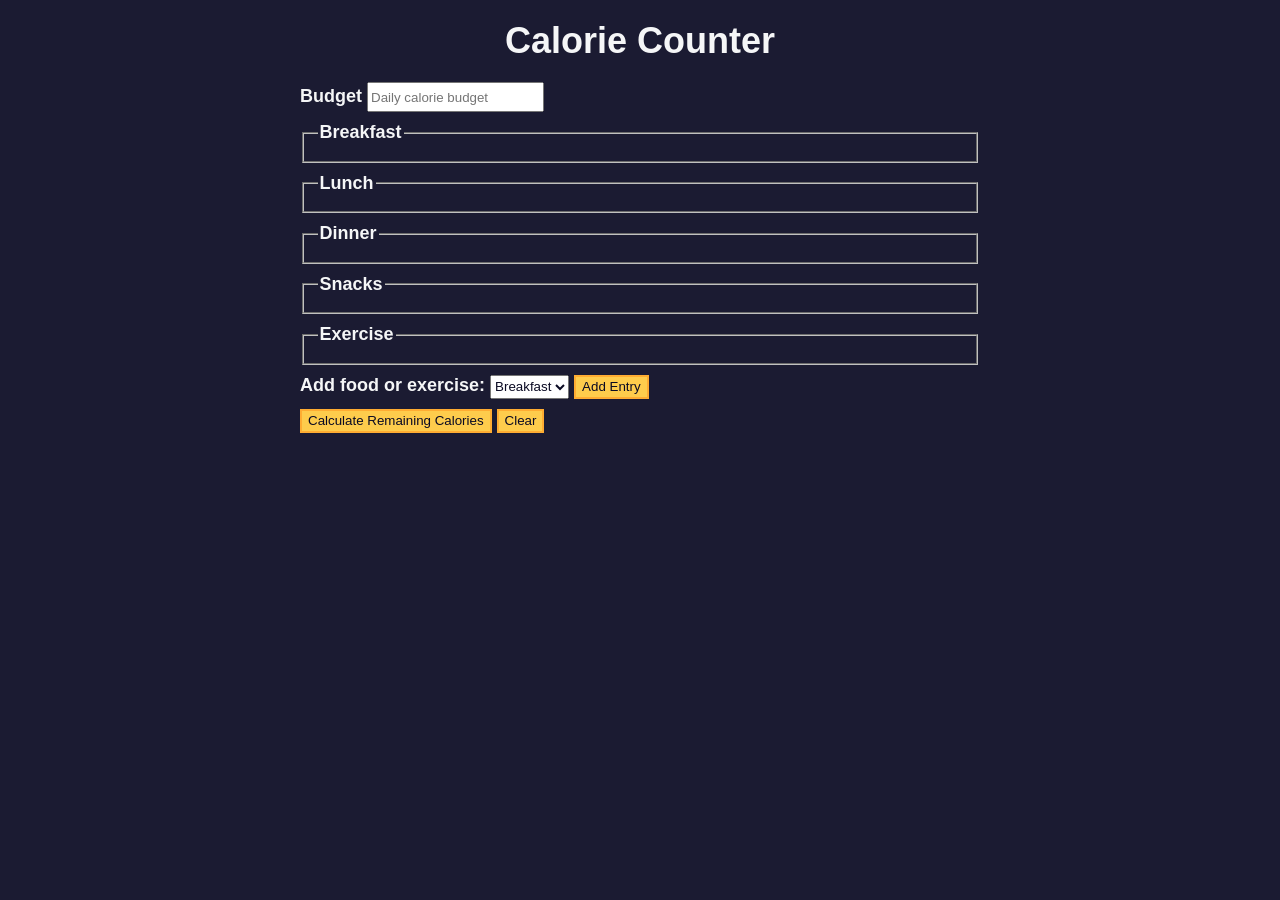
<file: Calorie Counter/index.html>
<!DOCTYPE html>
<html lang="en">
  <head>
    <meta charset="utf-8" />
    <meta name="viewport" content="width=device-width, initial-scale=1.0" />
    <link rel="stylesheet" href="styles.css" />
    <title>Calorie Counter</title>
  </head>
  <body>
    <main>
      <h1>Calorie Counter</h1>
      <div class="container">
        <form id="calorie-counter">
          <label for="budget">Budget</label>
          <input
            type="number"
            min="0"
            id="budget"
            placeholder="Daily calorie budget"
            required
          />
          <fieldset id="breakfast">
            <legend>Breakfast</legend>
            <div class="input-container"></div>
          </fieldset>
          <fieldset id="lunch">
            <legend>Lunch</legend>
            <div class="input-container"></div>
          </fieldset>
          <fieldset id="dinner">
            <legend>Dinner</legend>
            <div class="input-container"></div>
          </fieldset>
          <fieldset id="snacks">
            <legend>Snacks</legend>
            <div class="input-container"></div>
          </fieldset>
          <fieldset id="exercise">
            <legend>Exercise</legend>
            <div class="input-container"></div>
          </fieldset>
          <div class="controls">
            <span>
              <label for="entry-dropdown">Add food or exercise:</label>
              <select id="entry-dropdown" name="options">
                <option value="breakfast" selected>Breakfast</option>
                <option value="lunch">Lunch</option>
                <option value="dinner">Dinner</option>
                <option value="snacks">Snacks</option>
                <option value="exercise">Exercise</option>
              </select>
              <button type="button" id="add-entry">Add Entry</button>
            </span>
          </div>
          <div>
            <button type="submit">
              Calculate Remaining Calories
            </button>
            <button type="button" id="clear">Clear</button>
          </div>
        </form>
        <div id="output" class="output hide"></div>
      </div>
    </main>
    <script src="./script.js"></script>
  </body>
</html>
</file>
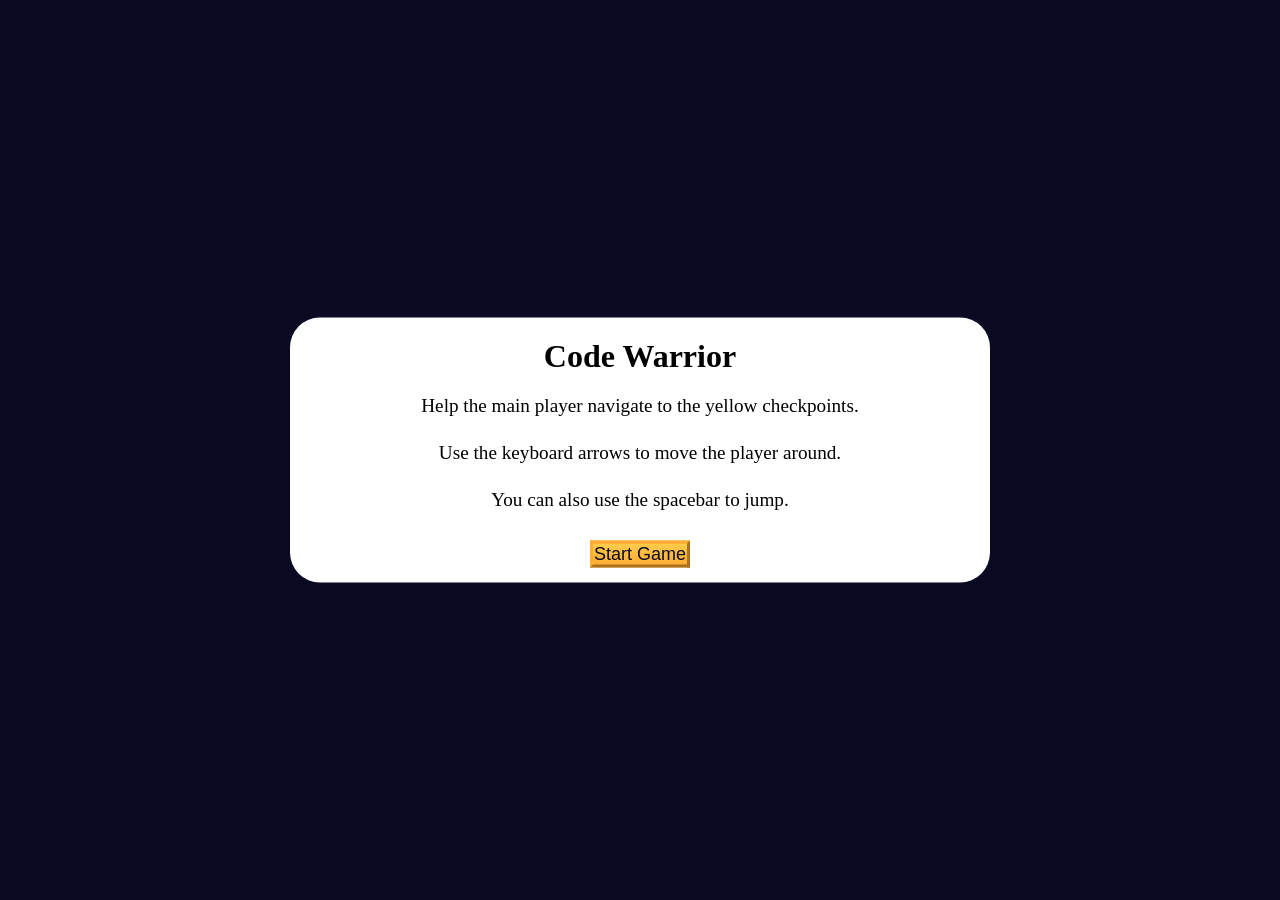
<file: Code WArrior game/index.html>
<!DOCTYPE html>
<html lang="en">
  <head>
    <meta charset="UTF-8" />
    <meta http-equiv="X-UA-Compatible" content="IE=edge" />
    <meta name="viewport" content="width=device-width, initial-scale=1.0" />
    <title>Learn Intermediate OOP by Building a Platformer Game</title>
    <link rel="stylesheet" href="./styles.css" />
  </head>
  <body>
    <div class="start-screen">
      <h1 class="main-title">Code Warrior</h1>
      <p class="instructions">
        Help the main player navigate to the yellow checkpoints.
      </p>
      <p class="instructions">
        Use the keyboard arrows to move the player around.
      </p>
      <p class="instructions">You can also use the spacebar to jump.</p>

      <div class="btn-container">
        <button class="btn" id="start-btn">Start Game</button>
      </div>
    </div>

    <div class="checkpoint-screen">
      <h2>Congrats!</h2>
      <p>You reached the last checkpoint.</p>
    </div>

    <canvas id="canvas"></canvas>

    <script src="./script.js"></script>
  </body>
</html>
</file>
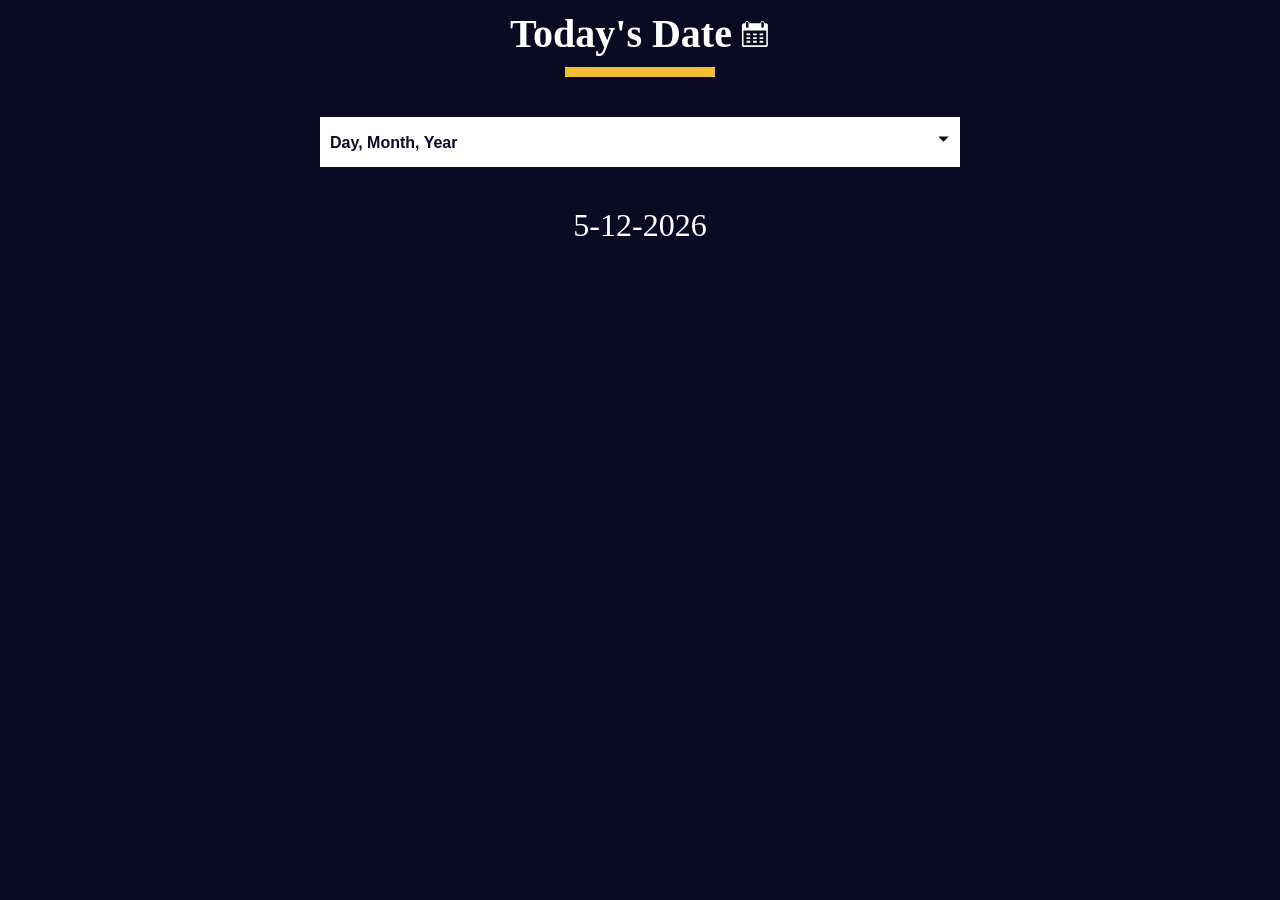
<file: Date Formatter/index.html>
<!DOCTYPE html>
<html lang="en">
  <head>
    <meta charset="UTF-8" />
    <meta http-equiv="X-UA-Compatible" content="IE=edge" />
    <meta name="viewport" content="width=device-width, initial-scale=1.0" />
    <title>Learn the Date Object by Building a Date Formatter</title>
    <link rel="stylesheet" href="./styles.css" />
  </head>
  <body>
    <main>
      <div class="title-container">
        <h1 class="title">Today's Date</h1>

        <svg
          class="date-svg"
          xmlns="http://www.w3.org/2000/svg"
          version="1.0"
          width="512.000000pt"
          height="512.000000pt"
          viewBox="0 0 512.000000 512.000000"
          preserveAspectRatio="xMidYMid meet"
        >
          <g
            transform="translate(0.000000,512.000000) scale(0.100000,-0.100000)"
            fill="#fff"
            stroke="none"
          >
            <path
              d="M1145 4777 c-71 -24 -120 -54 -164 -102 -59 -64 -83 -124 -89 -216 l-4 -77 -147 -3 c-142 -4 -149 -5 -213 -37 -81 -40 -149 -111 -177 -188 -21 -54 -21 -64 -21 -1789 0 -1725 0 -1735 21 -1789 28 -77 96 -148 177 -188 l67 -33 1950 0 1950 0 67 33 c74 36 133 96 170 170 l23 47 0 1760 0 1760 -23 47 c-37 74 -96 134 -169 170 -63 31 -71 32 -213 36 l-148 4 -4 77 c-8 133 -82 242 -200 297 -54 25 -75 29 -148 29 -94 -1 -151 -20 -220 -75 -75 -59 -130 -181 -130 -287 l0 -43 -954 0 -954 0 -7 74 c-12 137 -89 251 -201 303 -66 30 -179 39 -239 20z m209 -164 c23 -16 52 -49 66 -73 l25 -45 0 -365 0 -365 -28 -47 c-30 -52 -88 -92 -149 -103 -54 -10 -137 17 -175 57 -65 69 -64 60 -61 471 l3 373 27 41 c17 26 45 50 80 68 71 35 151 31 212 -12z m2594 11 c41 -20 59 -37 82 -78 l30 -51 0 -360 c0 -329 -2 -364 -19 -401 -36 -79 -137 -133 -222 -119 -57 10 -125 58 -151 107 -23 42 -23 50 -26 388 -3 377 -1 403 51 465 62 76 162 95 255 49z m537 -2717 l0 -1239 -24 -19 c-23 -19 -67 -19 -1916 -19 -1849 0 -1893 0 -1916 19 l-24 19 -3 1241 -2 1241 1942 -2 1943 -3 0 -1238z"
            />
            <path
              d="M1112 2493 l3 -158 318 -3 317 -2 0 160 0 160 -320 0 -321 0 3 -157z"
            />
            <path
              d="M2230 2490 l0 -160 315 0 315 0 0 160 0 160 -315 0 -315 0 0 -160z"
            />
            <path
              d="M3342 2493 l3 -158 310 0 310 0 3 158 3 157 -316 0 -316 0 3 -157z"
            />
            <path
              d="M1110 1855 l0 -155 320 0 320 0 0 155 0 155 -320 0 -320 0 0 -155z"
            />
            <path
              d="M2230 1855 l0 -155 315 0 315 0 0 155 0 155 -315 0 -315 0 0 -155z"
            />
            <path
              d="M3340 1855 l0 -155 315 0 315 0 0 155 0 155 -315 0 -315 0 0 -155z"
            />
            <path
              d="M1117 1383 c-4 -3 -7 -78 -7 -165 l0 -158 320 0 320 0 0 165 0 165 -313 0 c-173 0 -317 -3 -320 -7z"
            />
            <path
              d="M2230 1225 l0 -165 315 0 315 0 0 165 0 165 -315 0 -315 0 0 -165z"
            />
            <path
              d="M3347 1383 c-4 -3 -7 -78 -7 -165 l0 -158 315 0 315 0 -2 163 -3 162 -306 3 c-168 1 -308 -1 -312 -5z"
            />
          </g>
        </svg>
      </div>
      <div class="divider"></div>

      <div class="dropdown-container">
        <select name="date-options" id="date-options">
          <option value="dd-mm-yyyy">Day, Month, Year</option>
          <option value="yyyy-mm-dd">Year, Month, Day</option>
          <option value="mm-dd-yyyy-h-mm">
            Month, Day, Year, Hours, Minutes
          </option>
        </select>
        <div class="select-icon">
          <svg
            class="icon"
            xmlns="http://www.w3.org/2000/svg"
            width="25"
            height="35"
            viewBox="0 0 24 24"
          >
            <rect x="0" fill="none" width="24" height="24" />

            <g>
              <path d="M7 10l5 5 5-5" />
            </g>
          </svg>
        </div>
      </div>

      <p id="current-date"></p>
    </main>

    <script src="./script.js"></script>
  </body>
</html>
</file>
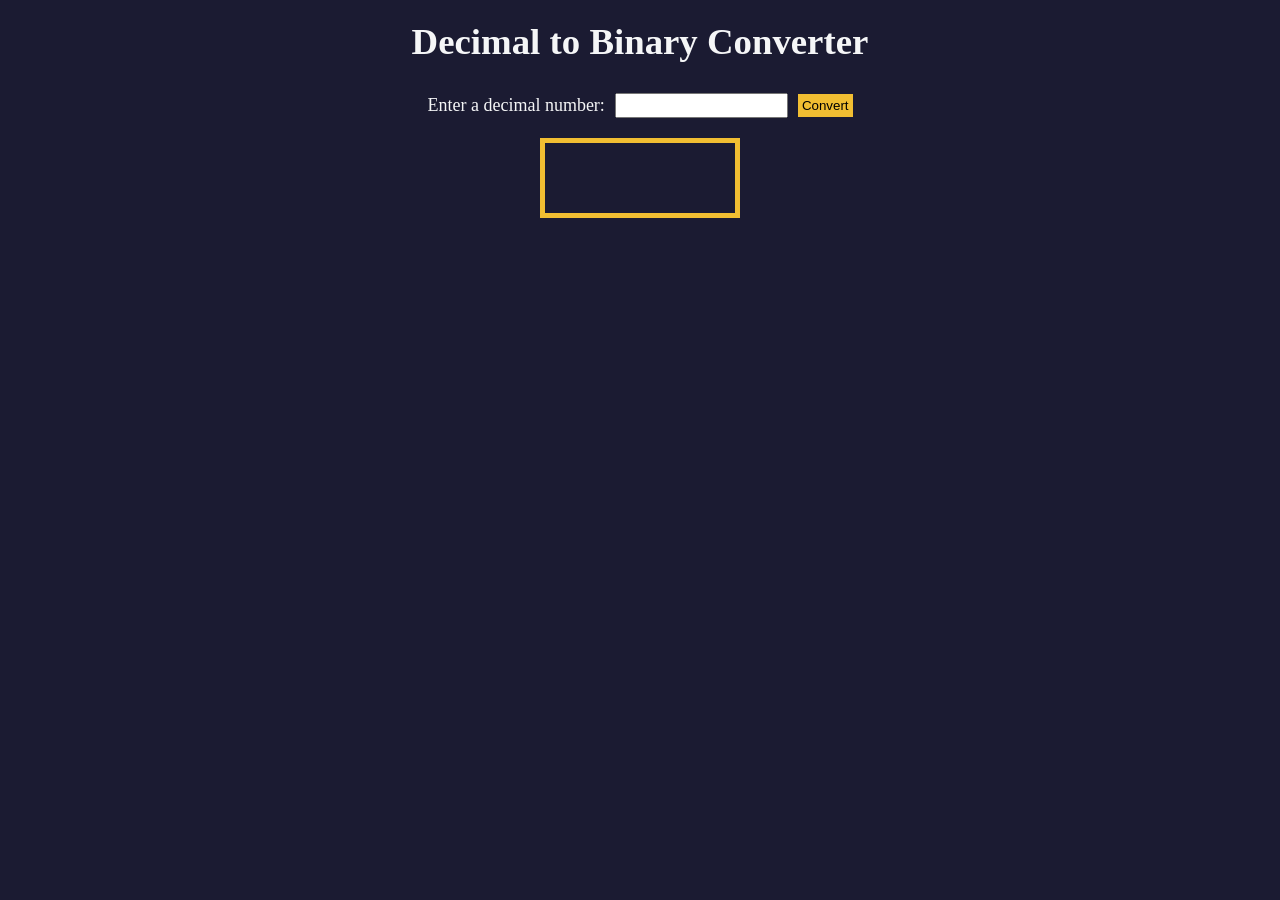
<file: Decimal to Binary/index.html>
<!DOCTYPE html>
<html lang="en">
  <head>
    <meta charset="UTF-8" />
    <meta http-equiv="X-UA-Compatible" content="IE=edge" />
    <meta name="viewport" content="width=device-width, initial-scale=1.0" />
    <title>Decimal to Binary Converter</title>
    <link rel="stylesheet" href="styles.css" />
  </head>
  <body>
    <h1>Decimal to Binary Converter</h1>
    <div class="input-container">
      <label for="number-input">Enter a decimal number:</label>
      <input
        value=""
        type="number"
        name="decimal number input"
        id="number-input"
        class="number-input"
      />
      <button class="convert-btn" id="convert-btn">Convert</button>
    </div>
    <output id="result" for="number-input"></output>
    <div id="animation-container"></div>
    <script src="script.js"></script>
  </body>
</html>
</file>
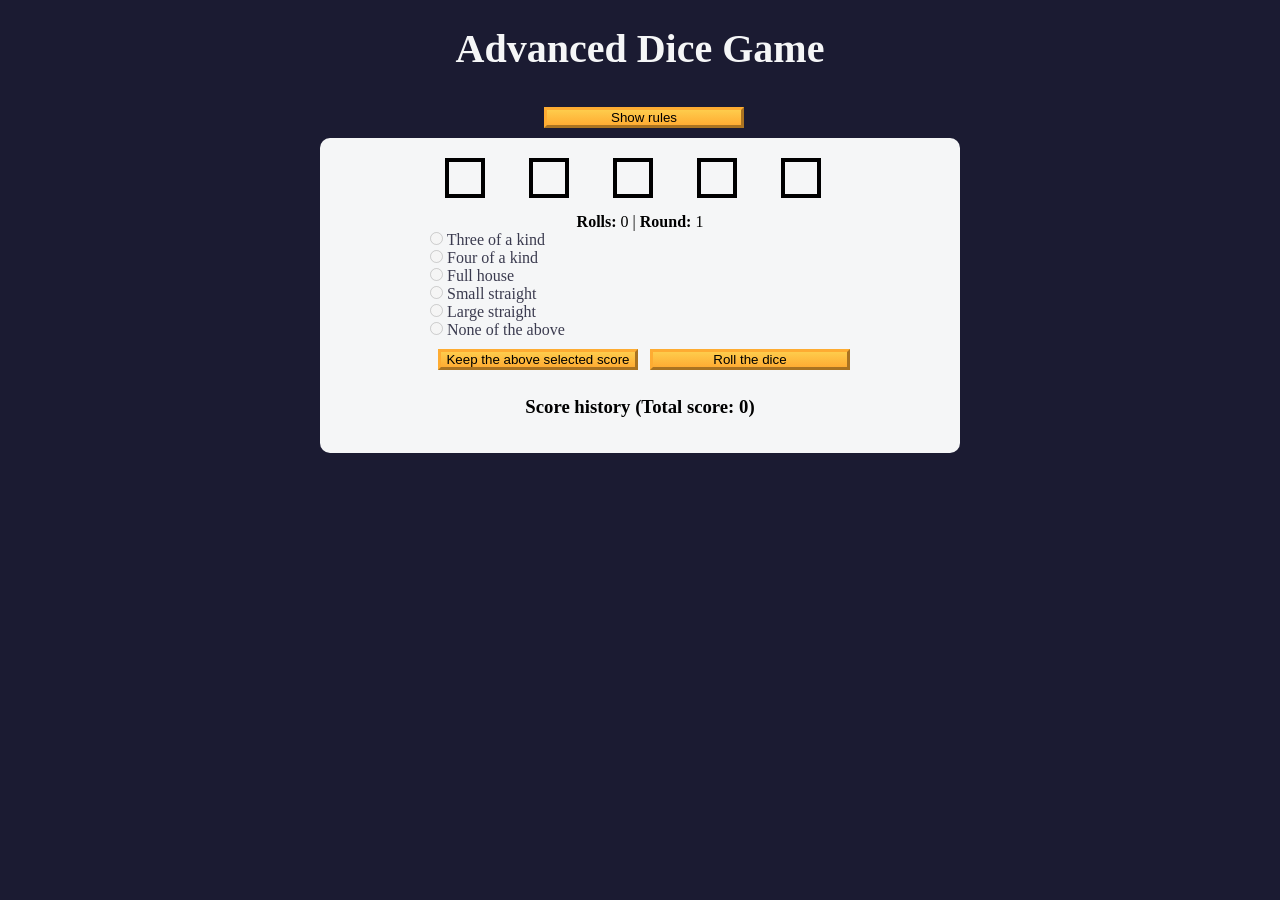
<file: Dice/index.html>
<!DOCTYPE html>
<html lang="en">

<head>
  <meta charset="utf-8" />
  <meta name="viewport" content="width=device-width, initial-scale=1.0" />
  <title>Advanced Dice Game</title>
  <link rel="stylesheet" href="styles.css" />
</head>

<body>
  <header>
    <h1>Advanced Dice Game</h1>
    <button class="btn" id="rules-btn" type="button">Show rules</button>
    <div class="rules-container">
      <h2>Rules</h2>
      <ul>
        <li>There are total of six rounds</li>
        <li>You can only roll the dice three times per round</li>
        <li>To start the game, roll the dice</li>
        <li>
          Then, choose from one of the selected scores or roll the dice again
        </li>
        <li>
          If you choose a selected score, then you will move to the next round
        </li>
        <li>
          If you decline to choose a selected score, then you can roll the
          dice again two more times
        </li>
      </ul>
      <h2 class="points">Points</h2>
      <ul>
        <li>Three of a kind: Sum of all five dice</li>
        <li>Four of a kind: Sum of all five dice</li>
        <li>Full house: Three of a kind and a pair - 25 points</li>
        <li>
          Small straight: Four of the dice have consecutive values - 30 points
        </li>
        <li>
          Large straight: All five dice have consecutive values - 40 points
        </li>
      </ul>
    </div>
  </header>

  <main>
    <form id="game">
      <div id="dice">
        <div class="die"></div>
        <div class="die"></div>
        <div class="die"></div>
        <div class="die"></div>
        <div class="die"></div>
      </div>

      <p class="rounds-text">
        <strong>Rolls:</strong> <span id="current-round-rolls">0</span> |
        <strong>Round:</strong> <span id="current-round">1</span>
      </p>

      <div id="score-options">
        <div>
          <input type="radio" name="score-options" id="three-of-a-kind" value="three-of-a-kind" disabled />
          <label for="three-of-a-kind">Three of a kind<span></span></label>
        </div>
        <div>
          <input type="radio" name="score-options" id="four-of-a-kind" value="four-of-a-kind" disabled />
          <label for="four-of-a-kind">Four of a kind<span></span></label>
        </div>
        <div>
          <input type="radio" name="score-options" id="full-house" value="full-house" disabled />
          <label for="full-house">Full house<span></span></label>
        </div>
        <div>
          <input type="radio" name="score-options" id="small-straight" value="small-straight" disabled />
          <label for="small-straight">Small straight<span></span></label>
        </div>
        <div>
          <input type="radio" name="score-options" id="large-straight" value="large-straight" disabled />
          <label for="large-straight">Large straight<span></span></label>
        </div>

        <div>
          <input type="radio" name="score-options" id="none" value="none" disabled />
          <label for="none">None of the above<span></span></label>
        </div>
      </div>

      <button class="btn" id="keep-score-btn" type="button">
        Keep the above selected score
      </button>
      <button class="btn" id="roll-dice-btn" type="button">
        Roll the dice
      </button>
    </form>

    <div id="scores">
      <h3>Score history (Total score: <span id="total-score">0</span>)</h3>
      <ol id="score-history"></ol>
    </div>
  </main>
  <script src="./script.js"></script>
  
</body>

</html>
</file>
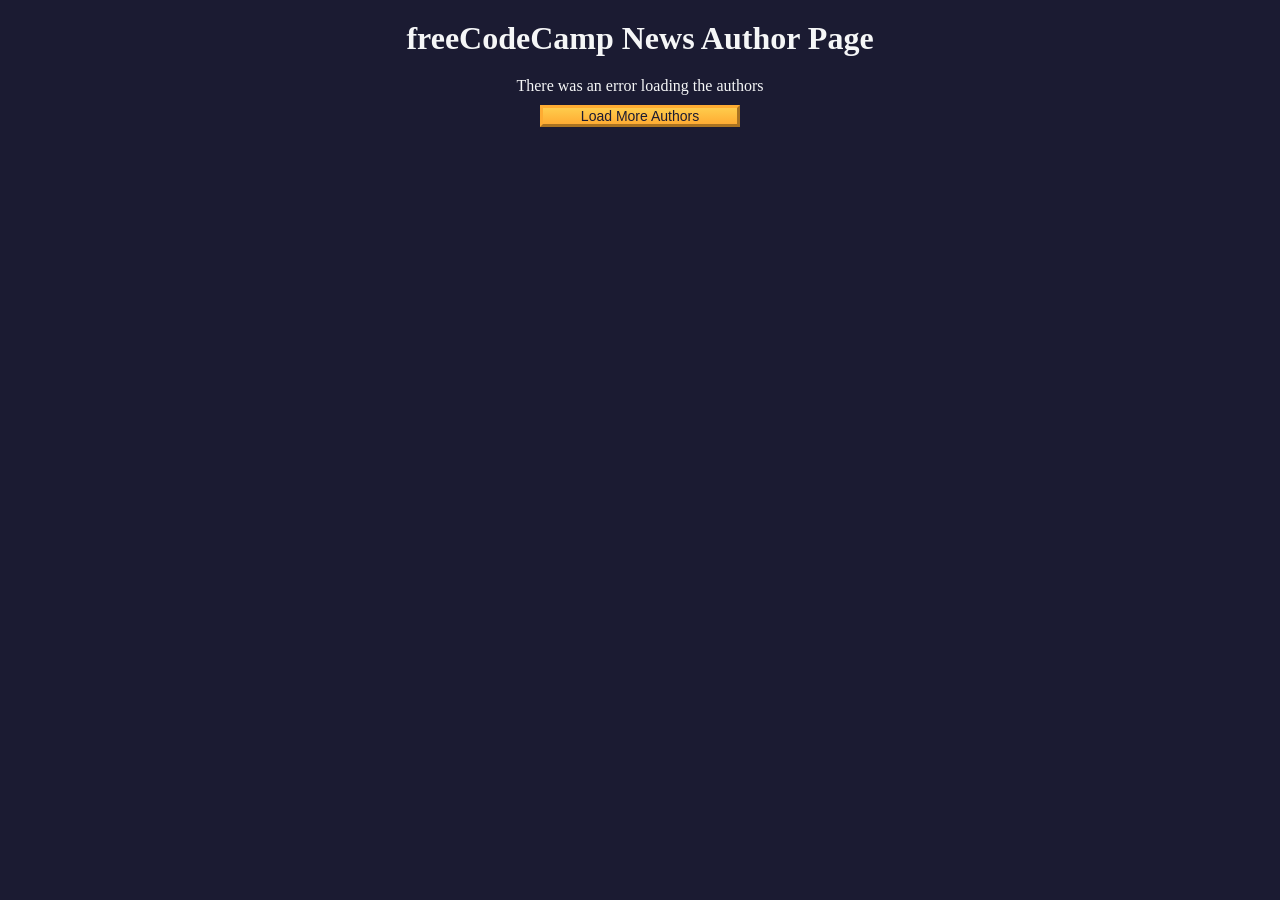
<file: fCC Authors Page/index.html>
<!DOCTYPE html>
<html lang="en">
  <head>
    <meta charset="UTF-8" />
    <meta http-equiv="X-UA-Compatible" content="IE=edge" />
    <meta name="viewport" content="width=device-width, initial-scale=1.0" />
    <title>freeCodeCamp News Author Page</title>
    <link rel="stylesheet" href="./styles.css" />
  </head>
  <body>
    <h1 class="title">freeCodeCamp News Author Page</h1>

    <main>
      <div id="author-container"></div>
      <button class="btn" id="load-more-btn">Load More Authors</button>
    </main>

    <script src="./script.js"></script>
  </body>
</html>
</file>
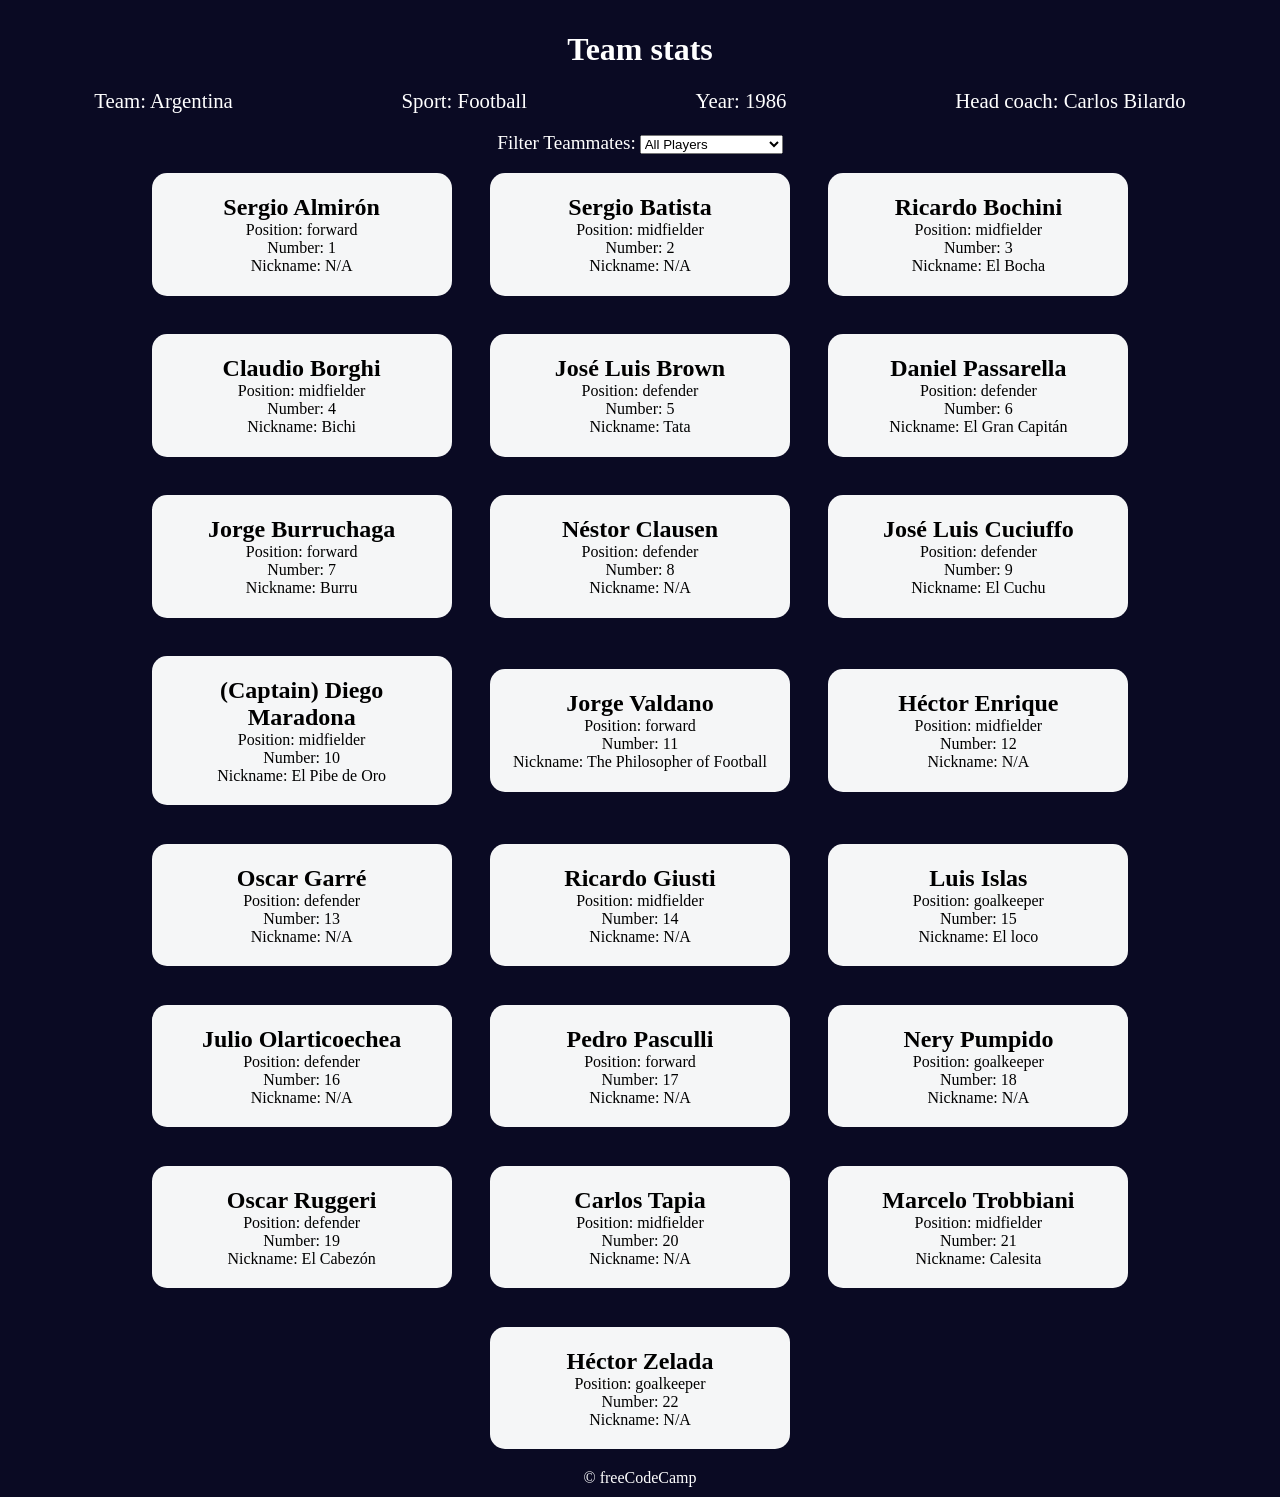
<file: Football Team Card/index.html>
<!DOCTYPE html>
<html lang="en">
  <head>
    <meta charset="UTF-8" />
    <meta http-equiv="X-UA-Compatible" content="IE=edge" />
    <meta name="viewport" content="width=device-width, initial-scale=1.0" />
    <title>
      Learn Modern JavaScript methods by building football team cards
    </title>
    <link rel="stylesheet" href="styles.css" />
  </head>
  <body>
    <h1 class="title">Team stats</h1>
    <main>
      <div class="team-stats">
        <p>Team: <span id="team"></span></p>
        <p>Sport: <span id="sport"></span></p>
        <p>Year: <span id="year"></span></p>
        <p>Head coach: <span id="head-coach"></span></p>
      </div>
      <label class="options-label" for="players">Filter Teammates:</label>
      <select name="players" id="players">
        <option value="all">All Players</option>
        <option value="nickname">Nicknames</option>
        <option value="forward">Position Forward</option>
        <option value="midfielder">Position Midfielder</option>
        <option value="defender">Position Defender</option>
        <option value="goalkeeper">Position Goalkeeper</option>
      </select>
      <div class="cards" id="player-cards">
        <div class="player-card">
          <h2>Sergio Almirón</h2>
          <p>Position: forward</p>
          <p>Number: 1</p>
          <p>Nickname: N/A</p>
        </div>
        <div class="player-card">
          <h2>Sergio Batista</h2>
          <p>Position: midfielder</p>
          <p>Number: 2</p>
          <p>Nickname: N/A</p>
        </div>
        <div class="player-card">
          <h2>Ricardo Bochini</h2>
          <p>Position: midfielder</p>
          <p>Number: 3</p>
          <p>Nickname: El Bocha</p>
        </div>
        <div class="player-card">
          <h2>Claudio Borghi</h2>
          <p>Position: midfielder</p>
          <p>Number: 4</p>
          <p>Nickname: Bichi</p>
        </div>
        <div class="player-card">
          <h2>José Luis Brown</h2>
          <p>Position: defender</p>
          <p>Number: 5</p>
          <p>Nickname: Tata</p>
        </div>
        <div class="player-card">
          <h2>Daniel Passarella</h2>
          <p>Position: defender</p>
          <p>Number: 6</p>
          <p>Nickname: El Gran Capitán</p>
        </div>
        <div class="player-card">
          <h2>Jorge Burruchaga</h2>
          <p>Position: forward</p>
          <p>Number: 7</p>
          <p>Nickname: Burru</p>
        </div>
        <div class="player-card">
          <h2>Néstor Clausen</h2>
          <p>Position: defender</p>
          <p>Number: 8</p>
          <p>Nickname: N/A</p>
        </div>
        <div class="player-card">
          <h2>José Luis Cuciuffo</h2>
          <p>Position: defender</p>
          <p>Number: 9</p>
          <p>Nickname: El Cuchu</p>
        </div>
        <div class="player-card">
          <h2>(Captain) Diego Maradona</h2>
          <p>Position: midfielder</p>
          <p>Number: 10</p>
          <p>Nickname: El Pibe de Oro</p>
        </div>
        <div class="player-card">
          <h2>Jorge Valdano</h2>
          <p>Position: forward</p>
          <p>Number: 11</p>
          <p>Nickname: The Philosopher of Football</p>
        </div>
        <div class="player-card">
          <h2>Héctor Enrique</h2>
          <p>Position: midfielder</p>
          <p>Number: 12</p>
          <p>Nickname: N/A</p>
        </div>
        <div class="player-card">
          <h2>Oscar Garré</h2>
          <p>Position: defender</p>
          <p>Number: 13</p>
          <p>Nickname: N/A</p>
        </div>
        <div class="player-card">
          <h2>Ricardo Giusti</h2>
          <p>Position: midfielder</p>
          <p>Number: 14</p>
          <p>Nickname: N/A</p>
        </div>
        <div class="player-card">
          <h2>Luis Islas</h2>
          <p>Position: goalkeeper</p>
          <p>Number: 15</p>
          <p>Nickname: El loco</p>
        </div>
        <div class="player-card">
          <h2>Julio Olarticoechea</h2>
          <p>Position: defender</p>
          <p>Number: 16</p>
          <p>Nickname: N/A</p>
        </div>
        <div class="player-card">
          <h2>Pedro Pasculli</h2>
          <p>Position: forward</p>
          <p>Number: 17</p>
          <p>Nickname: N/A</p>
        </div>
        <div class="player-card">
          <h2>Nery Pumpido</h2>
          <p>Position: goalkeeper</p>
          <p>Number: 18</p>
          <p>Nickname: N/A</p>
        </div>
        <div class="player-card">
          <h2>Oscar Ruggeri</h2>
          <p>Position: defender</p>
          <p>Number: 19</p>
          <p>Nickname: El Cabezón</p>
        </div>
        <div class="player-card">
          <h2>Carlos Tapia</h2>
          <p>Position: midfielder</p>
          <p>Number: 20</p>
          <p>Nickname: N/A</p>
        </div>
        <div class="player-card">
          <h2>Marcelo Trobbiani</h2>
          <p>Position: midfielder</p>
          <p>Number: 21</p>
          <p>Nickname: Calesita</p>
        </div>
        <div class="player-card">
          <h2>Héctor Zelada</h2>
          <p>Position: goalkeeper</p>
          <p>Number: 22</p>
          <p>Nickname: N/A</p>
        </div>
      </div>
    </main>
    <footer>&copy; freeCodeCamp</footer>
    <script src="./script.js"></script>
  </body>
</html>
</file>
<file: Calorie Counter/styles.css>
:root {
    --light-grey: #f5f6f7;
    --dark-blue: #0a0a23;
    --fcc-blue: #1b1b32;
    --light-yellow: #fecc4c;
    --dark-yellow: #feac32;
    --light-pink: #ffadad;
    --dark-red: #850000;
    --light-green: #acd157;
  }
  
  body {
    font-family: "Lato", Helvetica, Arial, sans-serif;
    font-size: 18px;
    background-color: var(--fcc-blue);
    color: var(--light-grey);
  }
  
  h1 {
    text-align: center;
  }
  
  .container {
    width: 90%;
    max-width: 680px;
  }
  
  h1,
  .container,
  .output {
    margin: 20px auto;
  }
  
  label,
  legend {
    font-weight: bold;
  }
  
  .input-container {
    display: flex;
    flex-direction: column;
  }
  
  button {
    cursor: pointer;
    text-decoration: none;
    background-color: var(--light-yellow);
    border: 2px solid var(--dark-yellow);
  }
  
  button,
  input,
  select {
    min-height: 24px;
    color: var(--dark-blue);
  }
  
  fieldset,
  label,
  button,
  input,
  select {
    margin-bottom: 10px;
  }
  
  .output {
    border: 2px solid var(--light-grey);
    padding: 10px;
    text-align: center;
  }
  
  .hide {
    display: none;
  }
  
  .output span {
    font-weight: bold;
    font-size: 1.2em;
  }
  
  .surplus {
    color: var(--light-pink);
  }
  
  .deficit {
    color: var(--light-green);
  }
</file>
<file: Code WArrior game/styles.css>
* {
    margin: 0;
    padding: 0;
    box-sizing: border-box;
  }
  
  :root {
    --main-bg-color: #0a0a23;
    --section-bg-color: #ffffff;
    --golden-yellow: #feac32;
  }
  
  body {
    background-color: var(--main-bg-color);
  }
  
  .start-screen {
    background-color: var(--section-bg-color);
    width: 100%;
    position: absolute;
    top: 50%;
    left: 50%;
    margin-right: -50%;
    transform: translate(-50%, -50%);
    border-radius: 30px;
    padding: 20px;
    padding-bottom: 5px;
  }
  
  .main-title {
    text-align: center;
  }
  
  .instructions {
    text-align: center;
    font-size: 1.2rem;
    margin: 15px;
    line-height: 2rem;
  }
  
  .btn {
    cursor: pointer;
    width: 100px;
    margin: 10px;
    color: #0a0a23;
    font-size: 18px;
    background-color: var(--golden-yellow);
    background-image: linear-gradient(#fecc4c, #ffac33);
    border-color: var(--golden-yellow);
    border-width: 3px;
  }
  
  .btn:hover {
    background-image: linear-gradient(#ffcc4c, #f89808);
  }
  
  .btn-container {
    display: flex;
    align-items: center;
    justify-content: center;
  }
  
  .checkpoint-screen {
    position: absolute;
    left: 0;
    right: 0;
    margin-left: auto;
    margin-right: auto;
    width: 100%;
    text-align: center;
    background-color: var(--section-bg-color);
    border-radius: 20px;
    padding: 10px;
    display: none;
  }
  
  #canvas {
    display: none;
  }
  
  @media (min-width: 768px) {
    .start-screen {
      width: 60%;
      max-width: 700px;
    }
  
    .checkpoint-screen {
      max-width: 300px;
    }
  }
</file>
<file: Date Formatter/styles.css>
*,
*::before,
*::after {
  margin: 0;
  padding: 0;
  box-sizing: border-box;
}

:root {
  --dark-grey: #0a0a23;
  --white: #ffffff;
  --yellow: #f1be32;
}

body {
  color: var(--white);
  background-color: var(--dark-grey);
}

.title-container {
  margin: 10px 0;
  display: flex;
  align-items: center;
  justify-content: center;
  gap: 8px;
}

.title {
  font-size: 2.5rem;
}

.date-svg {
  width: 30px;
  height: 30px;
}

.divider {
  margin: auto;
  width: 150px;
  height: 10px;
  background-color: var(--yellow);
}

.dropdown-container {
  width: 50%;
  margin: 40px auto;
  position: relative;
}

select {
  display: block;
  margin: 20px auto 0;
  width: 100%;
  height: 50px;
  font-size: 100%;
  font-weight: bold;
  cursor: pointer;
  background-color: var(--white);
  border: none;
  color: var(--dark-grey);
  appearance: none;
  padding: 10px;
  padding-right: 38px;
  -webkit-appearance: none;
  -moz-appearance: none;
  transition: color 0.3s ease, background-color 0.3s ease,
    border-bottom-color 0.3s ease;
}

.select-icon {
  position: absolute;
  top: 4px;
  right: 4px;
  width: 30px;
  height: 36px;
  pointer-events: none;
  padding-left: 5px;
  transition: background-color 0.3s ease, border-color 0.3s ease;
}

.select-icon svg.icon {
  transition: fill 0.3s ease;
  fill: var(--dark-grey);
}

#current-date {
  font-size: 2rem;
  text-align: center;
}

@media (max-width: 375px) {
  .title {
    font-size: 2rem;
  }

  .dropdown-container {
    width: 80%;
  }

  .date-svg {
    display: none;
  }
}
</file>
<file: Decimal to Binary/styles.css>
*,
*::before,
*::after {
  box-sizing: border-box;
  margin: 0;
  padding: 0;
}

:root {
  --light-grey: #f5f6f7;
  --dark-blue: #1b1b32;
  --orange: #f1be32;
}

body {
  background-color: var(--dark-blue);
  font-family: "Times New Roman", Times, serif;
  font-size: 18px;
  color: var(--light-grey);
  padding: 0 15px;
  display: flex;
  flex-direction: column;
  align-items: center;
}

h1 {
  text-align: center;
  font-size: 2.3rem;
  margin: 20px 0;
}

.input-container {
  margin: 10px 0;
  display: flex;
  flex-direction: column;
  gap: 10px;
  justify-content: center;
  align-items: center;
}

.convert-btn {
  background-color: var(--orange);
  cursor: pointer;
  border: none;
  padding: 4px;
}

.number-input {
  height: 25px;
}

#result {
  margin: 10px 0;
  min-width: 200px;
  width: fit-content;
  min-height: 80px;
  word-break: break-word;
  padding: 15px;
  border: 5px solid var(--orange);
  font-size: 2rem;
  text-align: center;
}

#animation-container {
  margin: auto;
  max-width: 300px;
}

.animation-frame {
  margin: 250px auto 0;
  padding: 15px 10px;
  border: 5px solid var(--orange);
  font-size: 1.2rem;
  text-align: center;
}

@media screen and (min-width: 500px) {
  .input-container {
    flex-direction: row;
  }

  #result {
    max-width: 460px;
  }
}
</file>
<file: Dice/styles.css>
*,
*::before,
*::after {
  box-sizing: border-box;
  margin: 0;
  padding: 0;
}

:root {
  --dark-grey: #1b1b32;
  --light-grey: #f5f6f7;
  --black: #000;
  --white: #fff;
  --grey: #3b3b4f;
  --golden-yellow: #fecc4c;
  --yellow: #ffcc4c;
  --gold: #feac32;
  --orange: #ffac33;
  --dark-orange: #f89808;
}

body {
  background-color: var(--dark-grey);
}

header {
  color: var(--light-grey);
  text-align: center;
}

h1 {
  font-size: 2.5rem;
  margin: 25px 0;
}

.rules-container {
  display: none;
  background-color: var(--light-grey);
  color: var(--black);
  width: 50%;
  margin: 20px auto;
  height: 300px;
  border-radius: 10px;
  overflow-y: scroll;
}

.rules-container ul {
  list-style-type: none;
}

.points {
  margin-top: 15px;
}

main {
  background-color: var(--light-grey);
  padding: 20px;
  display: grid;
  grid-template-columns: repeat(auto-fit, minmax(500px, 1fr));
  gap: 1rem;
  margin: auto;
  justify-items: center;
  width: 50%;
  border-radius: 10px;
}

#dice {
  display: flex;
  justify-content: space-around;
  margin-bottom: 15px;
}

.die {
  width: 40px;
  height: 40px;
  text-align: center;
  margin-right: 15px;
  border: 4px solid var(--black);
  padding: 10px;
}

.rounds-text {
  text-align: center;
}

input[type="radio"]:disabled + label {
  color: var(--grey);
}

#score-history {
  margin-top: 15px;
  text-align: center;
  list-style-position: inside;
}

.btn {
  cursor: pointer;
  width: 200px;
  margin: 10px 0 10px 0.5rem;
  color: var(--black);
  background-color: var(--gold);
  background-image: linear-gradient(var(--golden-yellow), var(--orange));
  border-color: var(--gold);
  border-width: 3px;
}

.btn:hover:enabled {
  background-image: linear-gradient(var(--yellow), var(--dark-orange));
}

@media (max-width: 992px) {
  main {
    width: 100%;
  }
}

@media (max-width: 500px) {
  .btn {
    width: 120px;
  }
}
</file>
<file: fCC Authors Page/styles.css>
* {
    margin: 0;
    padding: 0;
    box-sizing: border-box;
  }
  
  :root {
    --main-bg-color: #1b1b32;
    --light-grey: #f5f6f7;
    --dark-purple: #5a01a7;
    --golden-yellow: #feac32;
  }
  
  body {
    background-color: var(--main-bg-color);
    text-align: center;
  }
  
  .title {
    color: var(--light-grey);
    margin: 20px 0;
  }
  
  #author-container {
    display: flex;
    flex-wrap: wrap;
    justify-content: center;
  }
  
  .user-card {
    border-radius: 15px;
    width: 300px;
    height: 350px;
    background-color: var(--light-grey);
    margin: 20px;
  }
  
  .user-img {
    width: 150px;
    height: 150px;
    object-fit: cover;
  }
  
  .purple-divider {
    background-color: var(--dark-purple);
    width: 100%;
    height: 15px;
  }
  
  .author-name {
    margin: 10px;
  }
  
  .bio {
    margin: 20px;
  }
  
  .error-msg {
    color: var(--light-grey);
  }
  
  .btn {
    cursor: pointer;
    width: 200px;
    margin: 10px;
    color: var(--main-bg-color);
    font-size: 14px;
    background-color: var(--golden-yellow);
    background-image: linear-gradient(#fecc4c, #ffac33);
    border-color: var(--golden-yellow);
    border-width: 3px;
  }
</file>
<file: Football Team Card/styles.css>
*,
*::before,
*::after {
  box-sizing: border-box;
  margin: 0;
  padding: 0;
}

:root {
  --dark-grey: #0a0a23;
  --light-grey: #f5f6f7;
  --white: #ffffff;
  --black: #000;
}

body {
  background-color: var(--dark-grey);
  text-align: center;
  padding: 10px;
}

.title,
.options-label,
.team-stats,
footer {
  color: var(--white);
}

.title {
  margin: 1.3rem 0;
}

.team-stats {
  display: flex;
  justify-content: space-around;
  flex-wrap: wrap;
  font-size: 1.3rem;
  margin: 1.2rem 0;
}

.options-label {
  font-size: 1.2rem;
}

.cards {
  display: flex;
  flex-wrap: wrap;
  justify-content: center;
  align-items: center;
}

.player-card {
  background-color: var(--light-grey);
  padding: 1.3rem;
  margin: 1.2rem;
  width: 300px;
  border-radius: 15px;
}

@media (max-width: 768px) {
  .team-stats {
    flex-direction: column;
  }
}
</file>
